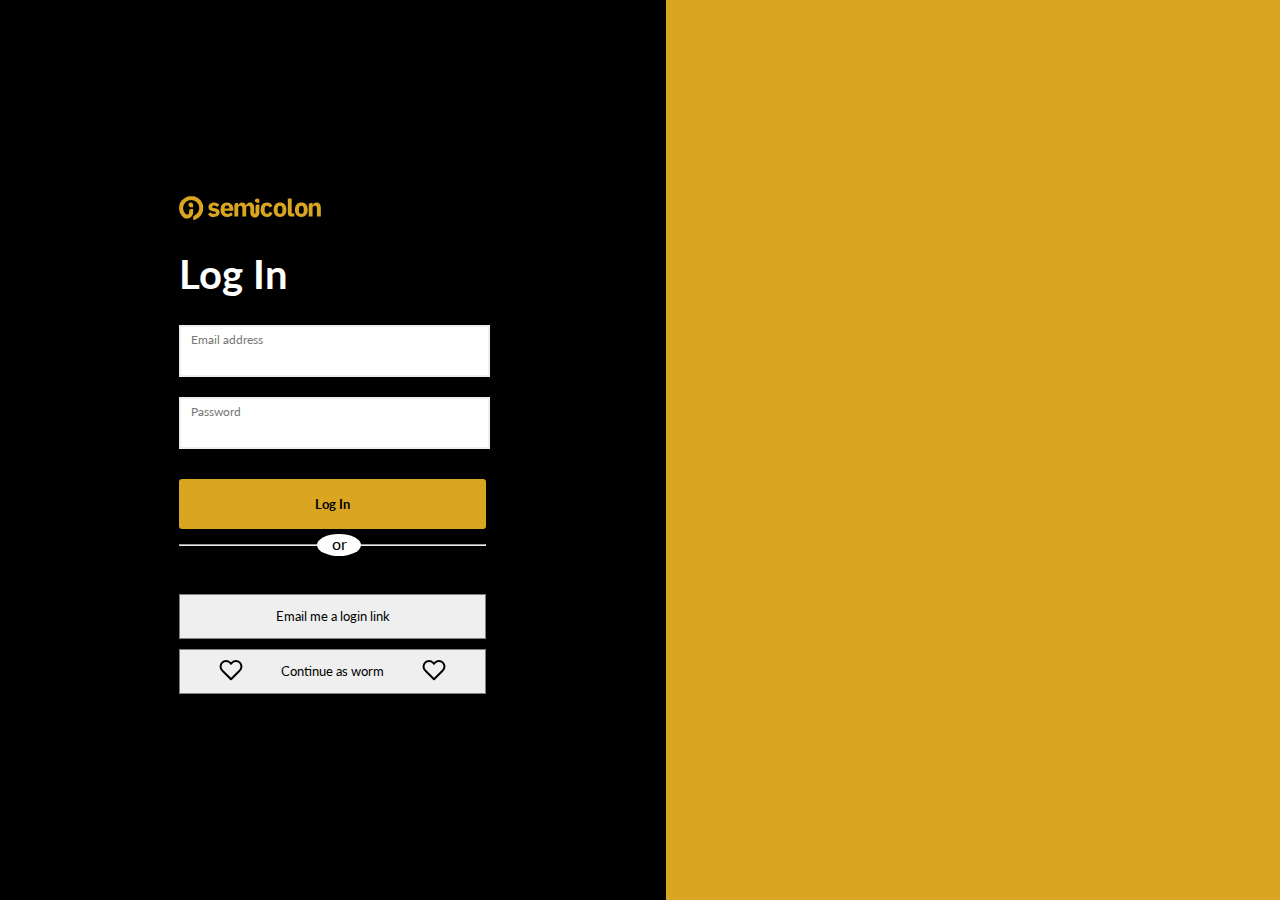
<file: login.html>
<!DOCTYPE html>
<html lang="en">
<head>
    <link rel="stylesheet" href="login.css">
    <link rel="preconnect" href="https://fonts.googleapis.com">
    <link rel="preconnect" href="https://fonts.gstatic.com" crossorigin>
    <link href="https://fonts.googleapis.com/css2?family=Lato&display=swap" rel="stylesheet">
    <meta charset="UTF-8">
    <meta http-equiv="X-UA-Compatible" content="IE=edge">
    <meta name="viewport" content="width=device-width, initial-scale=1.0">
    <title>Document</title>
</head>
<body>
    <div class="login-page-container">
        <div class="login-top-box">
            <div class="login-top-box-left">
                <div class="top-box-left">
                    <img src="logoAlt.svg" alt="semicolon-logo">
                    <h1>Log In</h1>

                    <div class="login-input-container">
                        <div class="login-input">
                            <label for="email">Email address </label>
                            <input id="email" type="email" name="email" >
                        </div>
                        
                        <div class="login-input">
                            <label for="password">Password </label>
                        
                            <input id="password" type="password" name="password">
                        </div>

                        <button onclick="clickHandler()">Log In</button>
                    </div>

                    <div class="horizontal-line-container">
                        <hr>
                        <div>or</div>
                    </div>
                    <div class="alternate-options">
                        <div class="modified-button">
                            
                            <button>Email me a login link</button>
                        </div>
                        <div class="modified-button">
                            <img src="heart.svg" alt="google", class="icon">
                            <button>Continue as worm</button>
                            <img src="heart.svg" alt="google", class="profile-img">
                        </div>

                    </div>
                </div>
            </div>
            <div class="login-top-box-right">

            </div>
        </div>
        <footer>

        </footer>
    </div>
    <script src="login.js"></script>
</body>
</html>
</file>
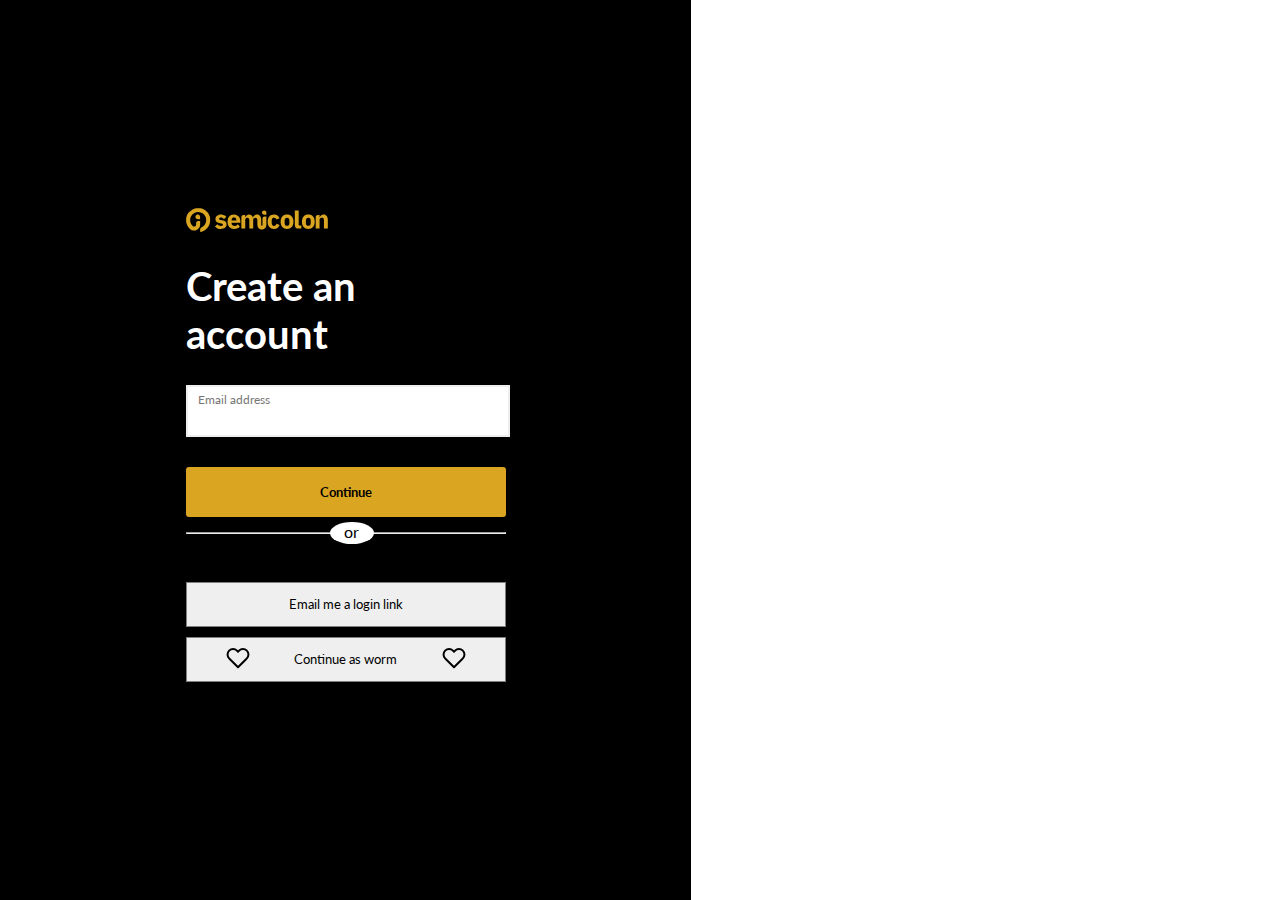
<file: regster.html>
<!DOCTYPE html>
<html lang="en">
<head>
    <link rel="stylesheet" href="register.css">
    <link rel="preconnect" href="https://fonts.googleapis.com">
    <link rel="preconnect" href="https://fonts.gstatic.com" crossorigin>
    <link href="https://fonts.googleapis.com/css2?family=Lato&display=swap" rel="stylesheet">
    <meta charset="UTF-8">
    <meta http-equiv="X-UA-Compatible" content="IE=edge">
    <meta name="viewport" content="width=device-width, initial-scale=1.0">
    <title>Document</title>
</head>
<body>
    <div class="register-page-container">
        <div class="register-top-box">
            <div class="register-top-box-left">
                <div class="top-box-left">
                    <img src="logoAlt.svg" alt="semicolon-logo">
                    <h1>Create an account</h1>

                    <div class="register-input-container">
                        <div class="register-input">
                            <label for="email">Email address </label>
                            <input id="email" type="email" name="email" >
                        </div>

                        <button onclick="createFormElements()" id="continueButton">Continue</button>
                        <button onclick="registerUser()" id="registerButton">Register</button>
                    </div>

                    <div class="horizontal-line-container">
                        <hr>
                        <div>or</div>
                    </div>
                    <div class="alternate-options">
                        <div class="modified-button">
                            
                            <button>Email me a login link</button>
                        </div>
                        <div class="modified-button">
                            <img src="heart.svg" alt="google", class="icon">
                            <button>Continue as worm</button>
                            <img src="heart.svg" alt="google", class="profile-img">
                        </div>

                    </div>
                </div>
            </div>
            <div class="login-top-box-right">

            </div>
        </div>
        <footer>

        </footer>
    </div>
    <script src="register.js"></script>
</body>
</html>
</file>
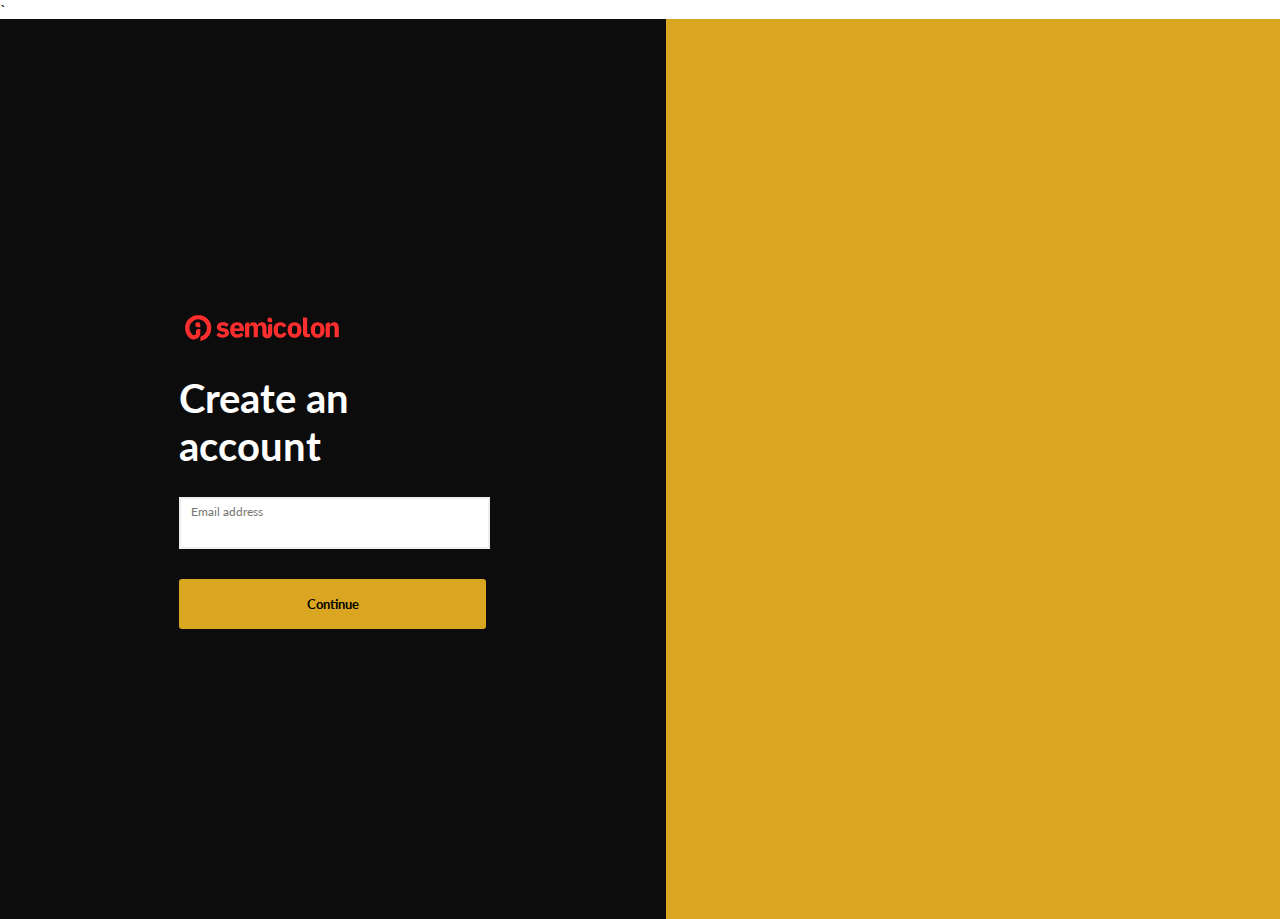
<file: signUp.html>
<!DOCTYPE html>
<html lang="en">
<head>
    <link rel="stylesheet" href="signUp.css">
    <link rel="preconnect" href="https://fonts.googleapis.com">
    <link rel="preconnect" href="https://fonts.gstatic.com" crossorigin>
    <link href="https://fonts.googleapis.com/css2?family=Lato&display=swap" rel="stylesheet">


    <meta charset="UTF-8">
    <meta http-equiv="X-UA-Compatible" content="IE=edge">
    <meta name="viewport" content="width=device-width, initial-scale=1.0">
    <title>Document</title>`
</head>
<body>
    <div class="signUp_page_container">
        <div class="signUp_page_box">
            <div class="signUp_page_box_left">
            <div class="sign-box">
                    <div class="signUp_page_box_left">
                        <img src="logo.svg" alt="">
    
                    </div>
                    
                    <h1>Create an account</h1>
                    <div class="signUp-input-container">
                        <div class="signUp-input">
                            <label for="email">Email address </label>
                            <input id="email" type="email" name="email" >
                        </div>
                        
                        <!-- <div class="signUp-input">
                            <label for="password">Password </label>
                        
                            <input id="password" type="password" name="password">
                        </div> -->
    
                        <button onclick="clickHandler()">Continue</button>
                    </div>
    
    
    
                </div>
            </div>
            
            <div class="signUp_page_box_right">

            </div>
        </div>
    </div>
    
</body>
</html>
</file>
<file: login.css>
*{
    font-family: 'Lato', sans-serif;
}

body{
    margin: 0;
    overflow-x: hidden;
}

.login-page-container{
    padding: 0;
    height: 100vh;
    width: 100vw;
}

.login-top-box{
    width: 100%;
    height: 100%;
    display: flex;
    justify-content: space-between;
}
.login-top-box-left{
    padding: 2%;
    width: 50%;
    background-color: black;
    display: flex;
    justify-content: center;
    align-items: center;
}

.login-top-box-right{
    width: 50%;
    background-color: goldenrod;
}
.top-box-left{
    width: 50%;
}

.login-top-box-left div h1{
    color: white;
    font-size: 40px;
}

/* .login-input-container label{
    color: white;
    font-size: 12px;
} */

.login-input{
    border: 2px solid rgb(238, 238, 238);
    display: flex;
    flex-direction: column;
    margin-bottom: 20px;
    background-color: white;
    width: 100%;
}

.login-input label{
    color: rgb(119, 119, 119);
    margin: 5px 10px;
    font-size: 12px;
}

.login-input input{
    border: unset;
    height: 23px;
    padding: 0 10px;
    font-size: 16px;
}

.login-input :focus-visible{
    outline: none;
}

.login-input:focus-within{
    border: 2px solid goldenrod;
}

.login-input:focus-within > label{
    color: goldenrod;
    font-weight: 900;
    font-size: 13px;
}

.login-input-container button{
    background-color: goldenrod;
    color: black;
    height: 50px;
    padding: 5px 10px;
    border: unset;
    border-radius: 3px;
    margin-top: 10px;
    width: 100%;
    font-weight: bold;
}


.horizontal-line-container{
    margin-top: 15px;
    position: relative;
    height: 30px;
}

.horizontal-line-container hr{
    color: white;
}

.horizontal-line-container div{
    background-color: white;
    position: absolute;
    color: black;
    border-radius: 100%;
    padding: 0 12px 3px;
    min-width: 20px;
    text-align: center;
    display: inline-block;
    left: 45%;
    bottom: 18px;
}

.alternate-options{
    margin-top: 20px;
}
.modified-button{
    position: relative;
    margin-bottom: 10px;
}

.modified-button .icon{
    position: absolute;
    left: 40px;
    top: 9px;
}


.modified-button button{
    border: 1px solid grey;
    height: 45px;
    width: 100%;
    cursor: pointer;
}

.modified-button .profile-img{
    position: absolute;
    right: 40px;
    top: 9px;
}
</file>
<file: register.css>
*{
    font-family: 'Lato', sans-serif;
}

body{
    margin: 0;
    overflow-x: hidden;
}

.register-page-container{
    padding: 0;
    height: 100vh;
    width: 100vw;
}

.register-top-box{
    width: 100%;
    height: 100%;
    display: flex;
    justify-content: space-between;
}
.register-top-box-left{
    padding: 2%;
    width: 50%;
    background-color: black;
    display: flex;
    justify-content: center;
    align-items: center;
}

.register-top-box-right{
    width: 50%;
    background-color: goldenrod;
}
.top-box-left{
    width: 50%;
}

.register-top-box-left div h1{
    color: white;
    font-size: 40px;
}

/* .login-input-container label{
    color: white;
    font-size: 12px;
} */

.register-input{
    border: 2px solid rgb(238, 238, 238);
    display: flex;
    flex-direction: column;
    margin-bottom: 20px;
    background-color: white;
    width: 100%;
}

.register-input label{
    color: rgb(119, 119, 119);
    margin: 5px 10px;
    font-size: 12px;
}

.register-input input{
    border: unset;
    height: 23px;
    padding: 0 10px;
    font-size: 16px;
}

.register-input :focus-visible{
    outline: none;
}

.register-input:focus-within{
    border: 2px solid goldenrod;
}

.register-input:focus-within > label{
    color: goldenrod;
    font-weight: 900;
    font-size: 13px;
}

.register-input-container button{
    background-color: goldenrod;
    color: black;
    height: 50px;
    padding: 5px 10px;
    border: unset;
    border-radius: 3px;
    margin-top: 10px;
    width: 100%;
    font-weight: bold;
}


.horizontal-line-container{
    margin-top: 15px;
    position: relative;
    height: 30px;
}

.horizontal-line-container hr{
    color: white;
}

.horizontal-line-container div{
    background-color: white;
    position: absolute;
    color: black;
    border-radius: 100%;
    padding: 0 12px 3px;
    min-width: 20px;
    text-align: center;
    display: inline-block;
    left: 45%;
    bottom: 18px;
}

.alternate-options{
    margin-top: 20px;
}
.modified-button{
    position: relative;
    margin-bottom: 10px;
}

.modified-button .icon{
    position: absolute;
    left: 40px;
    top: 9px;
}


.modified-button button{
    border: 1px solid grey;
    height: 45px;
    width: 100%;
    cursor: pointer;
}

.modified-button .profile-img{
    position: absolute;
    right: 40px;
    top: 9px;
}

#registerButton{
    display: none;
}
</file>
<file: signUp.css>
*{
    font-family: 'Lato', sans-serif;
}

body{
    margin: 0;
    overflow-x: hidden;
}

.signUp_page_container{
    padding: 0%;
    height: 100vh;
    width: 100vw;
}

.signUp_page_box{
    width: 100%;
    height: 100%;
    display: flex;
    justify-content: space-between;
}

.sign-box{
    width: 50%;
}

.signUp_page_box_left{
    padding: 2%;
    width: 50%;
    background-color: rgb(12, 12, 12);
    display: flex;
    justify-content: center;
    align-items: center;
}

.signUp_page_box_right{
    width: 50%;
    background-color: goldenrod;
}

.signUp_page_box_left img{
    width: 100%;
    height: 100%;
}


.signUp_page_box_left  h1{
    color: white;
    font-size: 40px;
}

.signUp-input{
    border: 2px solid rgb(238, 238, 238);
    display: flex;
    flex-direction: column;
    margin-bottom: 20px;
    background-color: white;
    width: 100%;
}

.signUp-input label{
    color: rgb(119, 119, 119);
    margin: 5px 10px;
    font-size: 12px;
}

.signUp-input input{
    border: unset;
    height: 23px;
    padding: 0 10px;
    font-size: 16px;
}

.signUp-input :focus-visible{
    outline: none;
}

.signUp-input:focus-within{
    border: 2px solid goldenrod;
}

.signUp-input:focus-within > label{
    color: goldenrod;
    font-weight: 900;
    font-size: 13px;
}

.signUp-input-container button{
    background-color: goldenrod;
    color: black;
    height: 50px;
    padding: 5px 10px;
    border: unset;
    border-radius: 3px;
    margin-top: 10px;
    width: 100%;
    font-weight: bold;
}


.horizontal-line-container{
    margin-top: 15px;
    position: relative;
    height: 30px;
}

.horizontal-line-container hr{
    color: white;
}

.horizontal-line-container div{
    background-color: white;
    position: absolute;
    color: black;
    border-radius: 100%;
    padding: 0 12px 3px;
    min-width: 20px;
    text-align: center;
    display: inline-block;
    left: 45%;
    bottom: 18px;
}

.alternate-options{
    margin-top: 20px;
}
.modified-button{
    position: relative;
    margin-bottom: 10px;
}

.modified-button .icon{
    position: absolute;
    left: 40px;
    top: 9px;
}


.modified-button button{
    border: 1px solid grey;
    height: 45px;
    width: 100%;
    cursor: pointer;
}

.modified-button .profile-img{
    position: absolute;
    right: 40px;
    top: 9px;
}
</file>
